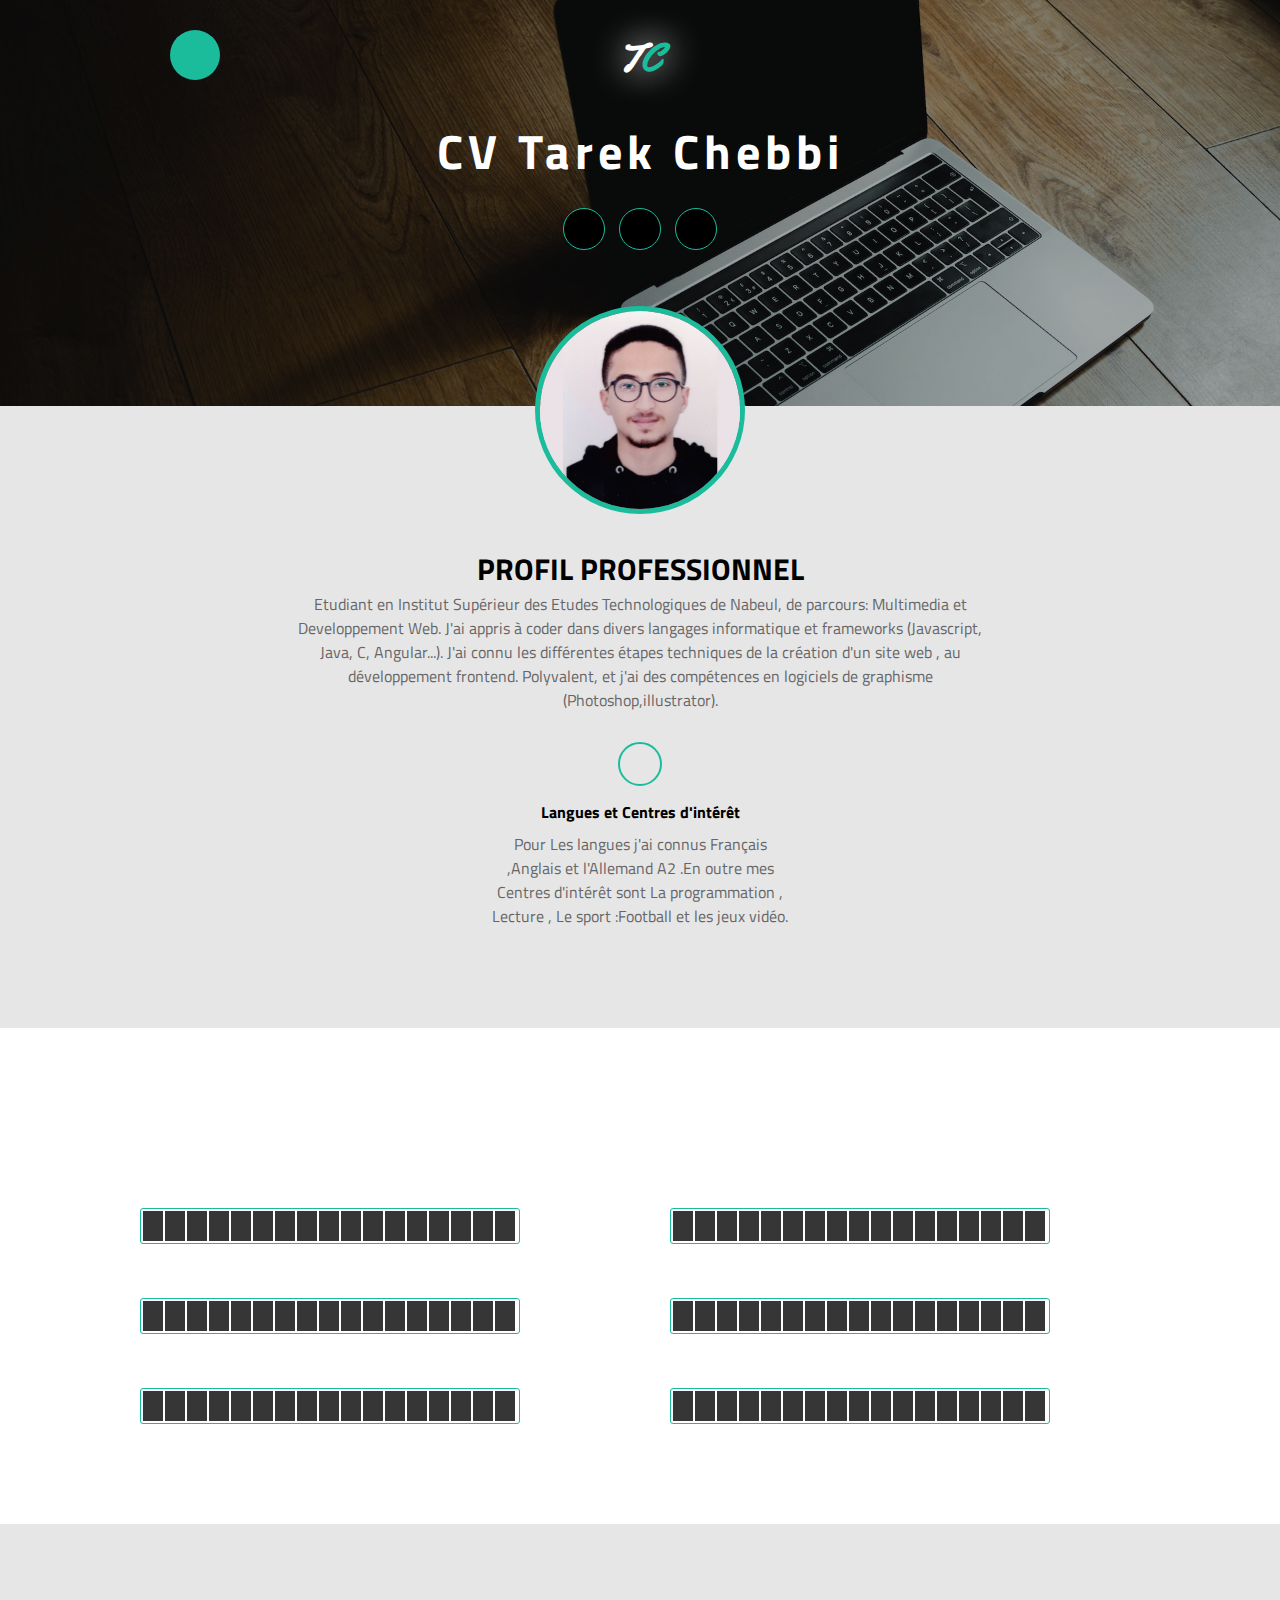
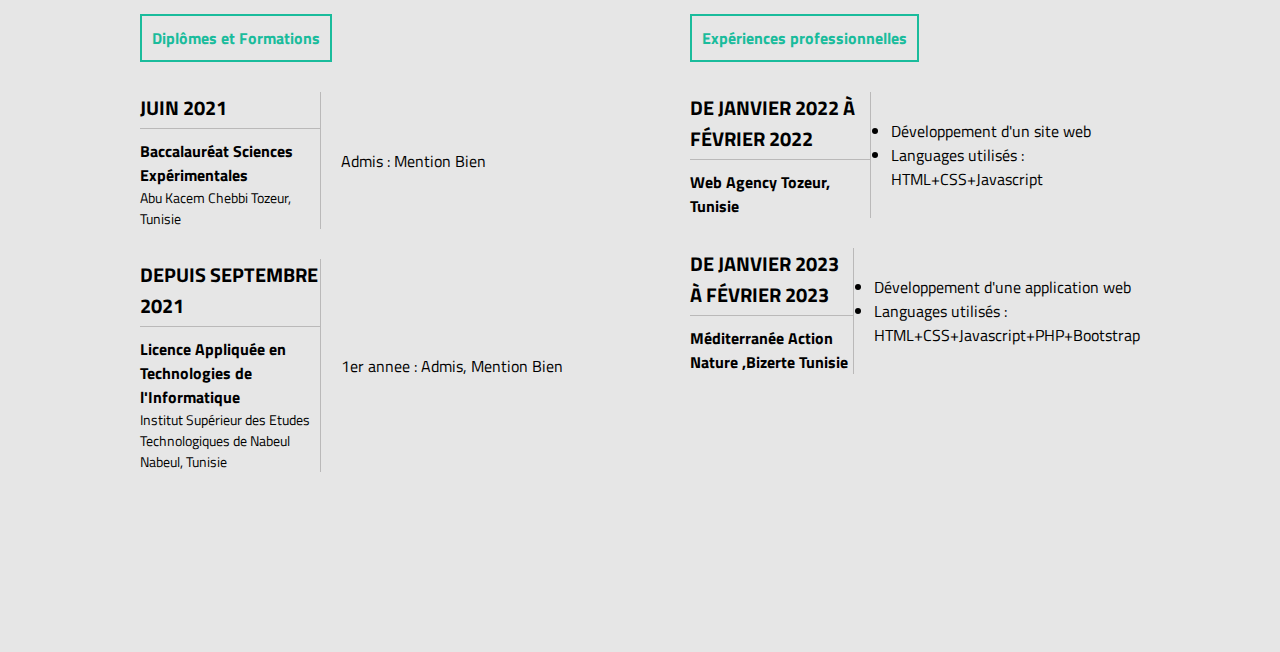
<file: index.html>
<!DOCTYPE html>
<html lang="es">
<head>
    <meta charset="UTF-8">
    <meta http-equiv="X-UA-Compatible" content="IE=edge">
    <link rel="stylesheet" href="https://cdnjs.cloudflare.com/ajax/libs/font-awesome/6.2.1/css/all.min.css" integrity="sha512-MV7K8+y+gLIBoVD59lQIYicR65iaqukzvf/nwasF0nqhPay5w/9lJmVM2hMDcnK1OnMGCdVK+iQrJ7lzPJQd1w==" crossorigin="anonymous" referrerpolicy="no-referrer" />
    <meta name="viewport" content="width=device-width, initial-scale=1.0">
    <link rel="stylesheet" href="estilo.css">
    <link rel="icon" type="image/png" href="img/programming.png" />
    <title>CV Tarek Chebbi</title>
</head>
<body>
 
    <section class="inicio" id="inicio">
        <div class="contenido-seccion">
            <header>
                <div class="nav-bar" onclick="mostrarOcultarMenu()">
                    <i class="fa-solid fa-bars"></i>
                </div>
                <nav id="nav" class="nav">
                    <a href="https://tarekch-cv.netlify.app/">CV</a>
                    <a href="https://tarekch-contact.netlify.app/">CONTACT</a>
                    
                </nav>
                <div class="logo">
                    T<span class="color">C</span>
                </div>
            </header>
            <div class="info">
                <h1>CV Tarek Chebbi</h1>
                
                <div class="redes">
                    
                    <a href="https://www.facebook.com/tarek.chebbi.71/"><i class="fa-brands fa-facebook-f"></i></a>
                    <a href="https://www.instagram.com/tarek_chebbi1/"><i class="fa-brands fa-square-instagram"></i></a>
                    
                    <a href="https://www.linkedin.com/in/tarek-chebbi/"><i class="fa-brands fa-linkedin-in"></i></a>
               
                </div>
            </div>
            <div class="foto">
                <img src="img/Capture.PNG" alt="">
            </div>
        </div>
    </section>

    <section class="sobremi" id="sobremi">
        <div class="contenido-seccion">
            
            <h3>Profil Professionnel</h3>

            <p>Etudiant en Institut Supérieur des Etudes Technologiques de Nabeul, de parcours:
                Multimedia et Developpement Web.
                J'ai appris à coder dans divers langages informatique et frameworks (Javascript,
                Java, C, Angular...).
                J'ai connu les différentes étapes techniques de la création d'un site web , au
                développement frontend.
                Polyvalent, et j'ai des compétences en logiciels de graphisme
                (Photoshop,illustrator).</p>

            <div class="fila">
                <div class="col">
                    
                </div>
                <div class="col">
                    <i class="fa-solid fa-flag"></i>
                    <span class="titulo-detalle">Langues et Centres d'intérêt</span>
                    <p>Pour Les langues j'ai connus Français ,Anglais et l'Allemand A2 .En outre mes Centres d'intérêt sont La programmation , Lecture , Le sport :Football et les jeux vidéo. </p>
                </div>
                <div class="col">
                    
                </div>
            </div>
        </div>
    </section>

    <section class="habilidades" id="habilidades">
        <div class="contenido-seccion">
            
            <h3>Compétences</h3>

            <div class="fila">
                <div class="col">
                    <span>HTML/CSS</span>
                    <div class="cont-barra">
                        <div class="barra" id="html">
                        </div>
                        <span>90%</span>
                    </div>
                </div>
                <div class="col">
                    <span>JAVASCRIPT</span>
                    <div class="cont-barra">
                        <div class="barra" id="javascript">
                        </div>
                        <span>50%</span>
                    </div>
                </div>
            </div>
            <div class="fila">
                <div class="col">
                    <span>ANGULAR</span>
                    <div class="cont-barra">
                        <div class="barra" id="angular">   
                        </div>
                        <span>40%</span>
                    </div>
                </div>
                <div class="col">
                    <span>JAVA</span>
                    <div class="cont-barra">
                        <div class="barra" id="java">
                        </div>
                        <span>70%</span>
                    </div>
                </div>
            </div>
            <div class="fila">
                <div class="col">
                    <span>C</span>
                    <div class="cont-barra">
                        <div class="barra" id="c">
                        </div>
                        <span>60%</span>
                    </div>
                </div>
                <div class="col">
                    <span>ILUSTRATOR/PHOTOSHOP</span>
                    <div class="cont-barra">
                        <div class="barra" id="ilustrator">      
                        </div>
                        <span>90%</span>
                    </div>
                </div>
            </div>
        </div>
    </section>
    <section class="resumen" id="resumen">
        <div class="contenido-seccion">
            
            <div class="info">
                <div class="col">
                    <span class="titulo">Diplômes et Formations</span>
                    <table>
                        <tr>
                            <td class="datos">
                                <h3>Juin 2021</h3>
                            </td>
                            <td rowspan="2" class="descripcion">
                                Admis : Mention Bien
                            </td>
                        </tr>
                        <tr>
                            <td>
                                <h4>Baccalauréat Sciences Expérimentales</h4>
                                <p>Abu Kacem Chebbi Tozeur, Tunisie</p>
                                
                            </td>
                        </tr>
                    </table>
                    <table>
                        <tr>
                            <td class="datos">
                                <h3>Depuis septembre 2021</h3>
                            </td>
                            <td rowspan="2" class="descripcion">
                                1er annee : Admis, Mention Bien
                            </td>
                        </tr>
                        <tr>
                            <td>
                                <h4>Licence Appliquée en Technologies de l'Informatique</h4>
                                <p>Institut Supérieur des Etudes Technologiques de Nabeul Nabeul, Tunisie</p>
                                
                            </td>
                        </tr>
                    </table>
                </div>
                <div class="col">
                    <span class="titulo">Expériences professionnelles</span>
                    <table>
                        <tr>
                            <td class="datos">
                                <h3>De janvier 2022 à février 2022</h3>
                            </td>
                            <td rowspan="2" class="descripcion">
                                <ul>
                               <li> Développement d'un site web</li>
                                <li>Languages utilisés : HTML+CSS+Javascript</li></ul>
                            </td>
                        </tr>
                        <tr>
                            <td>
                                <h4>Web Agency Tozeur, Tunisie</h4>
                                
                               
                            </td>
                        </tr>
                    </table>
                    <table>
                        <tr>
                            <td class="datos">
                                <h3>De janvier 2023 à février 2023</h3>
                            </td>
                            <td rowspan="2" class="descripcion">
                                <ul>
                               <li> Développement d'une application web</li>
                                <li>Languages utilisés : HTML+CSS+Javascript+PHP+Bootstrap</li></ul>
                            </td>
                        </tr>
                        <tr>
                            <td>
                                <h4>Méditerranée Action Nature ,Bizerte Tunisie</h4>
                                
                                
                            </td>
                        </tr>
                    </table>
                    
                </div>
            </div>
        </div>
    </section>


    <script src="app.js"></script>
</body>
</html>
</file>
<file: estilo.css>
@import url('https://fonts.googleapis.com/css2?family=Titillium+Web:wght@200;300;400;600;700&family=Yellowtail&display=swap');
*{
    font-family: "Titillium Web";
    margin: 0;
    padding: 0;
}
html{
    scroll-behavior: smooth;
}


.inicio{
    background: linear-gradient(rgba(0,0,0,.3), rgba(0,0,0,.3)),
    url("img/fondo.jpg");
    background-size: cover;
    background-position: center center;
    color: #fff;
}
.inicio .contenido-seccion{
    max-width: 1000px;
    margin: auto;
    text-align: center;
    padding: 0 10px;
}
.inicio .contenido-seccion header{
    padding: 30px;
}
.inicio .contenido-seccion header nav{
    position: fixed;
    margin-left: 60px;
    background-color: #1abc9c;
    padding: 15px;
    border-radius: 10px;
    text-align: left;
    z-index: 99;
    display: none;
}
.inicio .contenido-seccion header nav a{
    display: block;
    color: #fff;
    text-decoration: none;
    margin-bottom: 10px;
    font-weight: bold;
}
/* ****** */
.inicio .contenido-seccion header .logo{
    font-weight: bold;
    font-size: 2.5rem;
    font-family: "Yellowtail";
    text-shadow: 0 0 35px #fff;
}
.inicio .contenido-seccion header .logo .color{
    color: #1abc9c;
    font-family: "Yellowtail";
}
.inicio .contenido-seccion header .nav-bar{
    position: fixed;
    background-color: #1abc9c;
    font-size: 20px;
    width: 50px;
    height: 50px;
    border-radius: 50%;
    line-height: 50px;
    cursor: pointer;
    transition: .3s;
}
.inicio .contenido-seccion header .nav-bar:hover{
    box-shadow: 0 0 35px #fff;
}
.inicio .contenido-seccion .info{
    padding-bottom: 130px;
}
.inicio .contenido-seccion .info h1{
    font-size: 3rem;
    letter-spacing: 5px;
}
.inicio .contenido-seccion .info h2{
    font-weight: normal;
    font-size: 20px;
    margin-top: -10px;
    letter-spacing: 2px;
}
.inicio .contenido-seccion .info .redes{
    margin: 20px 0;
}
.inicio .contenido-seccion .info .redes a{
    display: inline-block;
    text-decoration: none;
    background-color: #000;
    color: #1abc9c;
    border: 1px solid #1abc9c;
    border-radius: 50%;
    width: 40px;
    height: 40px;
    line-height: 40px;
    margin: 0 5px;
    transition: .3s;
}
.inicio .contenido-seccion .info .redes a:hover{
    color: #fff;
    background-color: #1abc9c;
    box-shadow: 0 0 20px #fff;
}
.inicio .contenido-seccion .foto{
    position: relative;
}
.inicio .contenido-seccion .foto img{
    max-width: 200px;
    border-radius: 50%;
    border: 5px solid #1abc9c;
    position: absolute;
    left: 50%;
    top: -100px;
    transform: translateX(-50%);
}
.titulo-seccion{
    font-family: "Yellowtail";
    font-size: 1.5rem;
}
.sobremi{
    background-color: #e6e6e6;
    padding: 140px 0 100px 0;
    text-align: center;
}
.sobremi .contenido-seccion{
    max-width: 1000px;
    margin: auto;
    padding: 0 10px;
}
.sobremi .contenido-seccion h3{
    text-transform: uppercase;
    font-size: 30px;
}
.sobremi .contenido-seccion .especial{
    color: #1abc9c;
    font-weight: bold;
    margin-top: 15px;
}
.sobremi .contenido-seccion p{
    max-width: 700px;
    margin: auto;
    color: #666;
}
.sobremi .contenido-seccion .fila{
    display: flex;
    margin-top: 30px;
    justify-content: space-between;
}
.sobremi .contenido-seccion .fila .col{
    width: 30%;
}
.sobremi .contenido-seccion .fila .col i{
    color: #1abc9c;
    display: inline-block;
    width: 40px;
    height: 40px;
    border: 2px solid #1abc9c;
    line-height: 40px;
    border-radius: 50%;
}
.sobremi .contenido-seccion .fila .col span{
    display: block;
    font-weight: bold;
    margin: 8px 0;
}
.habilidades{
    padding: 80px 0 100px 0;
    text-align: center;
    background: linear-gradient(rgba(0,0,0,.3), rgba(0,0,0,.3)),
    url("img/code2.jpg");
    background-size: cover;
    background-attachment: fixed;
    background-position: center center;
    color: #fff;
}
.habilidades .contenido-seccion{
    max-width: 1000px;
    margin: auto;
    padding: 0 10px;
}
.habilidades .contenido-seccion h3{
    text-transform: uppercase;
    font-size: 30px;
}
.habilidades .contenido-seccion .fila{
    display: flex;
    justify-content: space-between;
    margin-top: 30px;
}
.habilidades .contenido-seccion .fila .col{
    width: 47%;
    text-align: left;
}
.habilidades .contenido-seccion .fila .col .cont-barra{
    display: flex;
    align-items: center;
}
.habilidades .contenido-seccion .barra{
    display: flex;
    border: 1px solid #1abc9c;
    padding: 2px;
    border-radius: 3px;
    margin-right: 10px;
}
.habilidades .contenido-seccion .barra .e{
    background-color: #363636;
    width: 20px;
    height: 30px;
    margin-right: 2px;
}
.resumen{
    background-color: #e6e6e6;
    padding: 140px 0 100px 0;
    text-align: center;
}
.resumen .contenido-seccion{
    position: relative;
    bottom:80px;
    max-width: 1000px;
    margin: auto;
    padding: 0 10px;
}
.resumen .contenido-seccion h3{
    text-transform: uppercase;
    font-size: 30px;
}
.resumen .contenido-seccion .info{
    text-align: left;
    display: flex;
    justify-content: space-between;
    margin-top: 30px;
}
.resumen .contenido-seccion .info .col{
    width: 45%;
}
.resumen .contenido-seccion .info .col .titulo{
    display: inline-block;
    color: #1abc9c;
    font-weight: bold;
    border: 2px solid #1abc9c;
    padding: 10px;

}
.resumen .contenido-seccion .info .col table{
    margin-top: 30px;
    border-collapse: collapse;
}
.resumen .contenido-seccion .info .col table .datos{
    width: 40%;
    border-bottom: 1px solid #bab9b9;
}
.resumen .contenido-seccion .info .col table h4{
    margin-top: 10px;
}
.resumen .contenido-seccion .info .col table h3{
    font-size: 20px;
    margin-bottom: 5px;
}
.resumen .contenido-seccion .info .col table p{
    font-size: 14px;
}
.resumen .contenido-seccion .info .col table .promedio{
    display: block;
    color: #1abc9c;
    margin-top: 10px;
    font-weight: bold;
}
.resumen .contenido-seccion .info .col table .descripcion{
    border-left: 1px solid #bab9b9;
    padding-left: 20px;
}
.contacto{
    background-color: #202020;
    padding: 140px 0 100px 0;
    color: #e6e6e6;
    text-align: center;
}
.contacto .contenido-seccion{
    max-width: 1000px;
    margin: auto;
    padding: 0 10px;
}
.contacto .contenido-seccion h3{
    text-transform: uppercase;
    font-size: 30px;
}
.contacto .contenido-seccion .fila{
    display: flex;
    justify-content: space-around;
}
.contacto .contenido-seccion .fila .col{
    margin-top: 50px;
}
.contacto .contenido-seccion .fila .col h2{
    color: #1abc9c;
}
@media screen and (max-width:800px){
    .habilidades .contenido-seccion .fila{
        display: block;
    }
    .habilidades .contenido-seccion .fila .col{
        width: 100%;
        text-align: center;
    }
    .habilidades .contenido-seccion .fila .col .cont-barra{
        justify-content: center;
    }
    .sobremi .contenido-seccion .fila{
        display: block;
    }
    .sobremi .contenido-seccion .fila .col{
        width: 80%;
        margin: auto;
        margin-top: 20px;
    }
    .resumen .contenido-seccion .info{
        display: block;
    }
    .resumen .contenido-seccion .info .col{
        width: 90%;
        margin: auto;
    }
    .resumen .contenido-seccion .info .col .titulo{
        display: block;
        text-align: center;
    }
    .resumen .contenido-seccion .info .col table{
        margin-top: 10px;
        margin-bottom: 30px;
    }
    .contacto .contenido-seccion .fila{
        display: block;
    }
}
</file>
